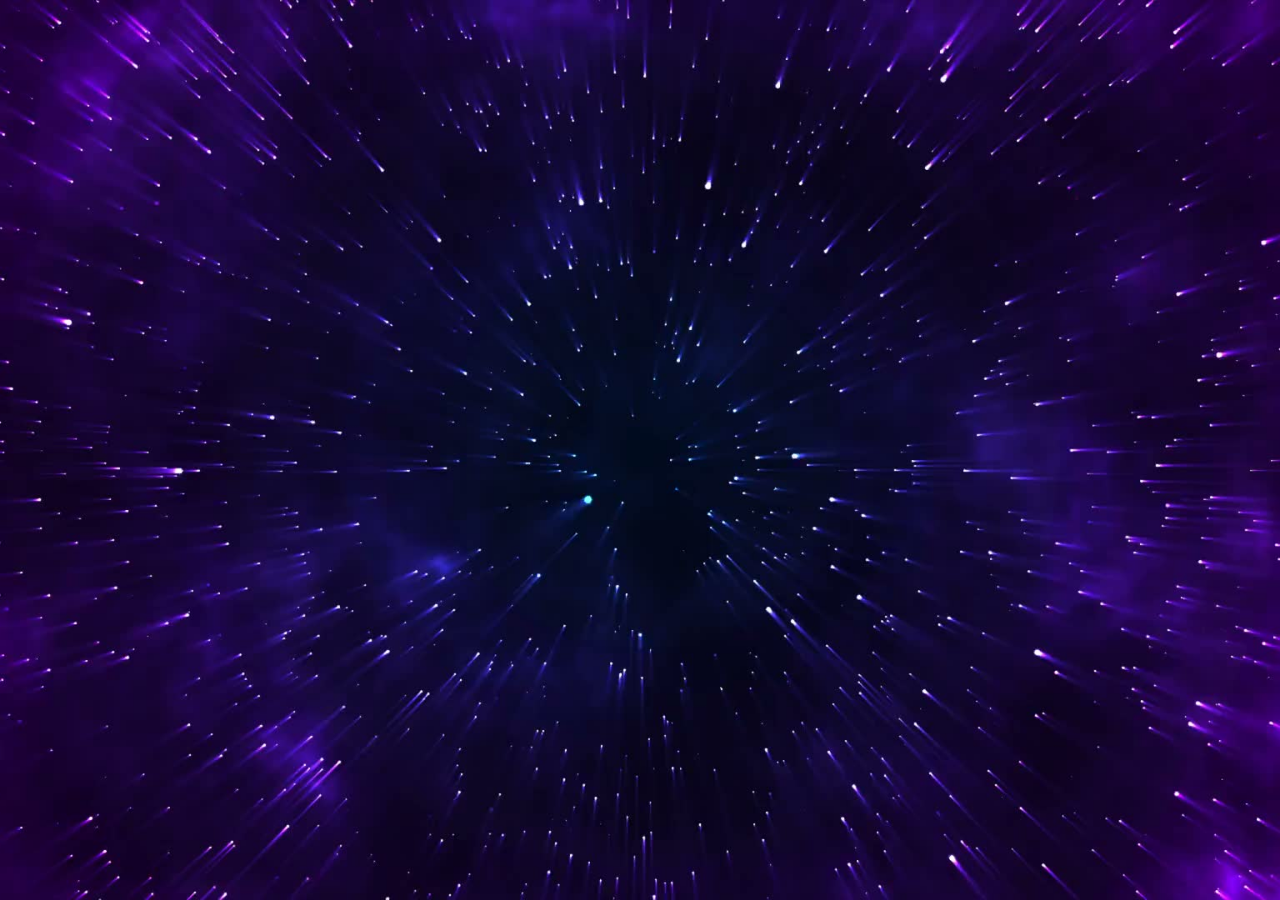
<file: index.html>
<!DOCTYPE html>
<html lang="ru">
<head>
<meta charset="UTF-8">
<meta name="viewport" content="width=device-width, initial-scale=1.0">
<title>Аль-асма аль-хусна</title>
<link rel="icon" href="assets/icon-192.png">
<link rel="manifest" href="manifest.json">
<link rel="apple-touch-icon" href="assets/apple-touch-icon.png">
<meta name="apple-mobile-web-app-capable" content="yes">
<meta name="mobile-web-app-capable" content="yes">
<meta name="apple-mobile-web-app-status-bar-style" content="black-translucent">
<meta name="theme-color" content="#05030f">
<link rel="preconnect" href="https://fonts.googleapis.com">
<link rel="preconnect" href="https://fonts.gstatic.com" crossorigin>
<link href="https://fonts.googleapis.com/css2?family=Amiri&family=Inter:wght@400;600;700&display=swap" rel="stylesheet" media="print" onload="this.media='all'">
<noscript><link href="https://fonts.googleapis.com/css2?family=Amiri&family=Inter:wght@400;600;700&display=swap" rel="stylesheet"></noscript>
<link rel="modulepreload" href="assets/vendor/three.module.js">
<link rel="preload" as="image" href="assets/beads/bead_1.webp">
<link rel="preload" as="image" href="assets/beads/bead_2.webp">
<link rel="preload" as="image" href="assets/beads/bead_3.webp">
<link rel="preload" as="image" href="assets/beads/bead_4.webp">
<link rel="stylesheet" href="css/styles.css">
<script type="importmap">
{
  "imports": {
    "three": "./assets/vendor/three.module.js"
  }
}
</script>
</head>
<body>
<video id="bg" poster="assets/space-poster.jpg" autoplay muted loop playsinline preload="auto"></video>
<script>
document.getElementById('bg').src = innerWidth <= 640 ? 'assets/space-bg-720.mp4' : 'assets/space-bg.mp4';
</script>
<div id="emblem" aria-hidden="true">
  <div class="star star-veil"></div>
  <svg class="star star-line" viewBox="0 0 335.169 335.169">
    <path d="M51.584 51.584H283.584V283.584H51.584V51.584Z" stroke="#9a55e8" stroke-width="2.5" fill="none"/>
    <path d="M167.584 3.536L331.633 167.584L167.584 331.633L3.536 167.584L167.584 3.536Z" stroke="#9a55e8" stroke-width="2.5" fill="none"/>
  </svg>
  <div class="glow"></div>
  <div id="calligraphy" class="calligraphy"><span></span></div>
</div>
<canvas id="scene"></canvas>
<button id="menuBtn" type="button" aria-label="Поиск имени">☰</button>
<button id="randomBtn" type="button" aria-label="Случайное имя">✦</button>
<main id="card"></main>
<section id="menu" hidden></section>
<div id="hint" hidden>Листай нить свайпом или стрелками — каждая бусина открывает имя</div>
<section id="page" hidden></section>
<script type="module" src="js/app.js"></script>
</body>
</html>
</file>
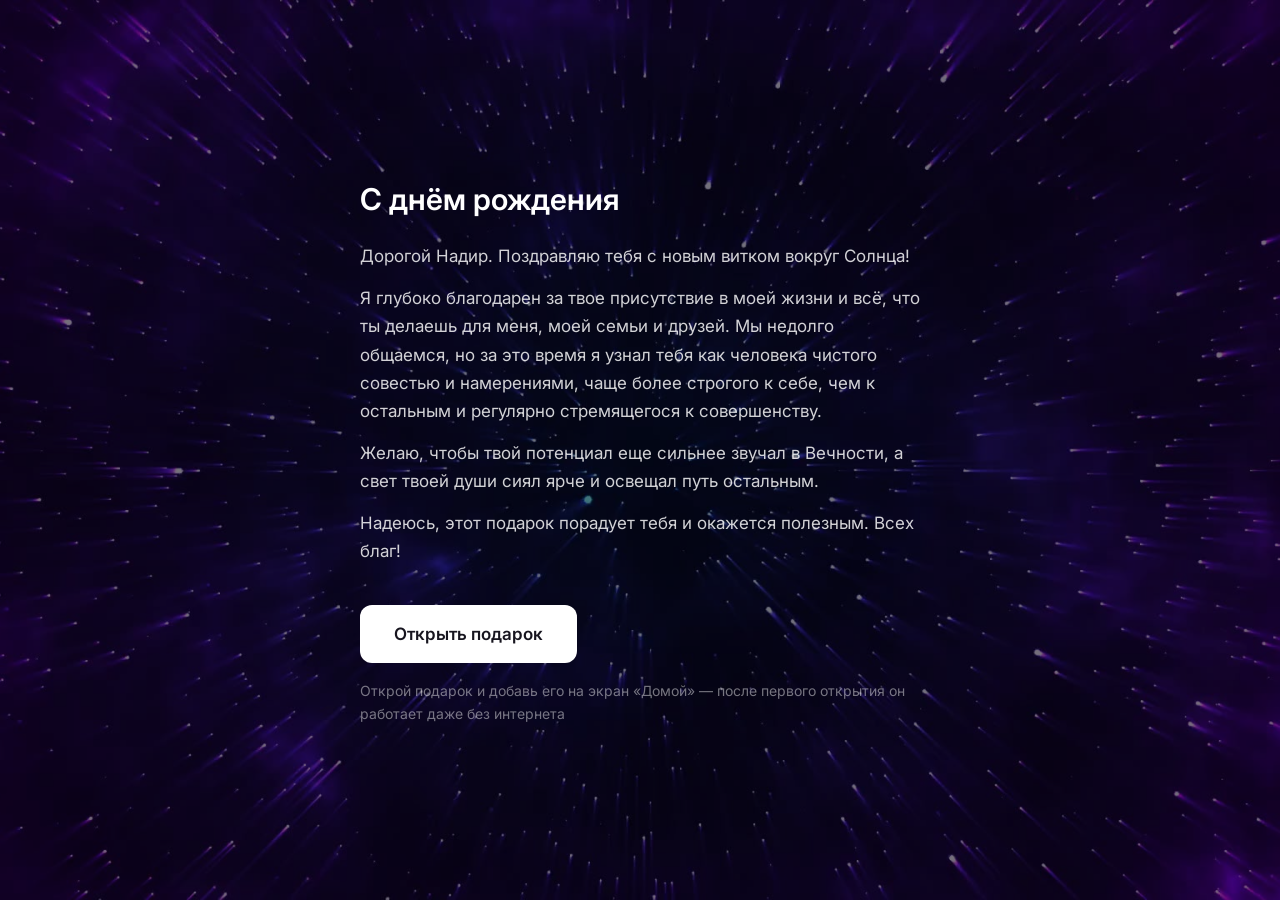
<file: gift.html>
<!DOCTYPE html>
<html lang="ru">
<head>
<meta charset="UTF-8">
<meta name="viewport" content="width=device-width, initial-scale=1.0">
<title>Тебе</title>
<link rel="icon" href="assets/icon-192.png">
<link rel="manifest" href="manifest.json">
<link rel="apple-touch-icon" href="assets/apple-touch-icon.png">
<meta name="apple-mobile-web-app-capable" content="yes">
<meta name="theme-color" content="#05030f">
<link href="https://fonts.googleapis.com/css2?family=Inter:wght@400;600&display=swap" rel="stylesheet" media="print" onload="this.media='all'">
<style>
* { margin: 0; box-sizing: border-box; }
body {
  min-height: 100vh;
  background: #05030f url('assets/space-poster.jpg') center / cover no-repeat fixed;
  color: #fff;
  font: 17px/1.65 'Inter', system-ui, sans-serif;
  display: grid;
  place-items: center;
  padding: 24px;
}
.veil { position: fixed; inset: 0; background: rgba(5, 3, 15, 0.55); }
.gift {
  position: relative;
  max-width: 560px;
  text-align: left;
  animation: rise 1.4s ease both;
}
@keyframes rise { from { opacity: 0; translate: 0 18px; } }
h1 { font-size: 30px; font-weight: 600; margin-bottom: 18px; }
p { color: rgba(255, 255, 255, 0.82); margin-bottom: 14px; }
.go {
  display: inline-block;
  margin-top: 26px;
  background: #fff;
  color: #17151f;
  text-decoration: none;
  padding: 15px 34px;
  border-radius: 12px;
  font-weight: 600;
}
.hint { margin-top: 16px; font-size: 14px; color: rgba(255, 255, 255, 0.45); }
</style>
</head>
<body>
<div class="veil"></div>
<main class="gift">
  <h1>С днём рождения</h1>
  <p>Дорогой Надир. Поздравляю тебя с новым витком вокруг Солнца!</p>
  <p>Я глубоко благодарен за твое присутствие в моей жизни и всё, что ты делаешь
  для меня, моей семьи и друзей. Мы недолго общаемся, но за это время я узнал тебя
  как человека чистого совестью и намерениями, чаще более строгого к себе, чем
  к остальным и регулярно стремящегося к совершенству.</p>
  <p>Желаю, чтобы твой потенциал еще сильнее звучал в Вечности, а свет твоей души
  сиял ярче и освещал путь остальным.</p>
  <p>Надеюсь, этот подарок порадует тебя и окажется полезным. Всех благ!</p>
  <a class="go" href="./">Открыть подарок</a>
  <div class="hint">Открой подарок и добавь его на экран «Домой» — после первого открытия он работает даже без интернета</div>
</main>
</body>
</html>
</file>
<file: css/styles.css>
:root {
  --violet: #5b2bf0;
  --pink: #ff48d7;
  --ink: #17151f;
  --ink-soft: #4a4658;
}
* { margin: 0; box-sizing: border-box; }
body {
  background: #05030f;
  color: #fff;
  font: 16px/1.55 'Inter', system-ui, sans-serif;
  min-height: 100vh;
  overflow: hidden;
  touch-action: pan-y;
}

#bg { position: fixed; inset: 0; width: 100%; height: 100%; object-fit: cover; z-index: 0; }

/* плавное появление при загрузке: космос → чётки → эмблема и карточка */
#scene, #emblem, #card, #menuBtn, #randomBtn, #hint { opacity: 0; transition: opacity 0.9s ease; }
body.beads-in #scene { opacity: 1; }
body.ui-in #emblem { opacity: 1; }
body.ui-in #card { opacity: 1; transition-delay: 0.3s; }
body.ui-in #menuBtn, body.ui-in #randomBtn { opacity: 1; transition-delay: 0.5s; }
body.ui-in #hint { opacity: 1; transition-delay: 0.7s; }
#scene { position: fixed; inset: 0; width: 100%; height: 100%; display: block; z-index: 2; touch-action: none; }

/* эмблема руб аль-хизб */
#emblem {
  position: fixed;
  top: 3vh;
  left: 50%;
  translate: -50% 0;
  width: min(300px, 42vw);
  aspect-ratio: 1;
  z-index: 1;
  pointer-events: none;
}
.star { position: absolute; inset: 0; width: 100%; height: 100%; animation: spin 90s linear infinite; }
/* звезда-стекло: фон просвечивает сквозь форму, тонированный лиловым */
.star-veil {
  clip-path: polygon(98.90% 50.00%, 84.55% 64.31%, 84.58% 84.58%, 64.31% 84.55%, 50.00% 98.90%, 35.69% 84.55%, 15.42% 84.58%, 15.45% 64.31%, 1.10% 50.00%, 15.45% 35.69%, 15.42% 15.42%, 35.69% 15.45%, 50.00% 1.10%, 64.31% 15.45%, 84.58% 15.42%, 84.55% 35.69%);
  background: rgba(84, 30, 160, 0.5);
  backdrop-filter: brightness(1.6) contrast(1.6) saturate(1.4);
  -webkit-backdrop-filter: brightness(1.6) contrast(1.6) saturate(1.4);
}
.star-line {
  opacity: 0.95;
  filter: drop-shadow(0 0 5px rgba(130, 95, 255, 0.9)) drop-shadow(0 0 14px rgba(90, 60, 230, 0.6));
}
.glow {
  position: absolute;
  inset: 26%;
  border-radius: 50%;
  background: radial-gradient(circle, rgba(255, 72, 215, 0.9) 0%, rgba(255, 72, 215, 0.35) 38%, transparent 62%);
  filter: blur(34px);
}
.calligraphy {
  position: absolute;
  inset: 0;
  display: grid;
  place-items: center;
  font-family: 'Amiri', serif;
  font-size: clamp(40px, 5.5vw, 72px);
  line-height: 1.15;
  text-align: center;
  color: #fff;
  text-shadow:
    0 0 18px rgba(255, 255, 255, 0.55),
    0 10px 42px rgba(255, 72, 215, 0.8);
}
@keyframes spin { to { rotate: 360deg; } }

/* карточка-выжимка */
#card {
  position: fixed;
  left: 50%;
  translate: -50% 0;
  bottom: 5vh;
  width: min(560px, calc(100vw - 32px));
  z-index: 3;
}
/* карточка в языке эмблемы: тёмное стекло с неоновой кромкой */
.card {
  position: relative;
  background: rgba(10, 6, 26, 0.66);
  backdrop-filter: blur(14px) saturate(1.2);
  -webkit-backdrop-filter: blur(14px) saturate(1.2);
  color: #fff;
  border: 1px solid rgba(170, 105, 245, 0.85);
  border-radius: 12px;
  padding: 26px 30px 28px;
  box-shadow:
    0 0 22px rgba(140, 70, 240, 0.45),
    inset 0 0 24px rgba(122, 60, 220, 0.14),
    0 24px 70px rgba(0, 0, 0, 0.45);
  overflow: hidden;
}
/* бейдж — четверть руб аль-хизба, центр звезды в углу карточки */
.badge {
  position: absolute;
  top: 0;
  right: 0;
  width: 108px;
  height: 108px;
  clip-path: polygon(100% 0%, 100% 98%, 71.3% 69.2%, 30.7% 69.3%, 30.8% 28.7%, 2% 0%);
  background: linear-gradient(135deg, #7b3cf0, #5b2bf0);
  color: #fff;
  font-weight: 600;
  font-size: 16px;
  display: grid;
  place-items: start end;
  padding: 22px 26px 0 0;
}
.card h1 { font-size: 26px; line-height: 1.25; padding-right: 62px; }
.card h1 .ar { font-family: 'Amiri', serif; font-weight: 400; }
.card .translation { font-size: 24px; margin-top: 2px; color: rgba(255, 255, 255, 0.92); }
.card .teaser {
  margin-top: 14px;
  color: rgba(255, 255, 255, 0.72);
  max-height: 6.2em;
  overflow-y: auto;
  padding-right: 10px;
  scrollbar-width: thin;
  scrollbar-color: rgba(154, 85, 232, 0.5) transparent;
}
.card .teaser::-webkit-scrollbar { width: 5px; }
.card .teaser::-webkit-scrollbar-thumb { background: rgba(154, 85, 232, 0.5); border-radius: 3px; }
.card .ref { color: rgba(255, 255, 255, 0.45); white-space: nowrap; }
#page .ref { color: rgba(255, 255, 255, 0.45); font-size: 14px; }
.more {
  margin-top: 20px;
  display: inline-block;
  background: #fff;
  color: var(--ink);
  border: 0;
  padding: 12px 24px;
  border-radius: 10px;
  font: 600 15px/1 'Inter', system-ui, sans-serif;
  cursor: pointer;
}
.more:hover { filter: brightness(0.92); }

/* меню: кнопка и панель всех имён */
#menuBtn {
  position: fixed;
  top: 20px;
  left: 24px;
  z-index: 3;
  width: 44px;
  height: 44px;
  border-radius: 50%;
  border: 1px solid rgba(255, 255, 255, 0.25);
  background: rgba(8, 4, 22, 0.55);
  backdrop-filter: blur(10px);
  -webkit-backdrop-filter: blur(10px);
  color: #fff;
  font-size: 18px;
  cursor: pointer;
}
#randomBtn {
  position: fixed;
  top: 74px;
  left: 24px;
  z-index: 3;
  width: 44px;
  height: 44px;
  border-radius: 50%;
  border: 1px solid rgba(255, 255, 255, 0.25);
  background: rgba(8, 4, 22, 0.55);
  backdrop-filter: blur(10px);
  -webkit-backdrop-filter: blur(10px);
  color: var(--pink);
  font-size: 16px;
  cursor: pointer;
}
#menu {
  position: fixed;
  inset: 0;
  z-index: 5;
  overflow-y: auto;
  background: rgba(8, 4, 22, 0.86);
  backdrop-filter: blur(20px);
  -webkit-backdrop-filter: blur(20px);
}
.menu-inner { max-width: 680px; margin: 0 auto; padding: 72px 24px 64px; }
.menu-search {
  width: 100%;
  background: rgba(255, 255, 255, 0.07);
  border: 1px solid rgba(255, 255, 255, 0.2);
  border-radius: 10px;
  padding: 13px 16px;
  color: #fff;
  font: inherit;
  outline: none;
}
.menu-search:focus { border-color: var(--pink); }
.menu-search::placeholder { color: rgba(255, 255, 255, 0.4); }
.menu-prompt { margin-top: 14px; color: rgba(255, 255, 255, 0.45); font-size: 14px; }
.menu-list {
  list-style: none;
  padding: 0;
  margin-top: 18px;
}
.menu-list li {
  display: flex;
  align-items: baseline;
  gap: 10px;
  padding: 9px 6px;
  border-radius: 8px;
  cursor: pointer;
}
.menu-list li:hover { background: rgba(255, 255, 255, 0.07); }
.menu-num { color: var(--pink); font-size: 12px; min-width: 22px; text-align: right; }
.menu-name { font-weight: 600; }
.menu-tr { color: rgba(255, 255, 255, 0.55); font-size: 13px; }
.menu-empty { color: rgba(255, 255, 255, 0.45); }

/* онбординг-подсказка первого визита */
#hint {
  position: fixed;
  left: 50%;
  translate: -50% 0;
  top: calc(3vh + min(300px, 42vw) + 12px);
  z-index: 3;
  background: rgba(8, 4, 22, 0.78);
  border: 1px solid rgba(255, 255, 255, 0.18);
  color: rgba(255, 255, 255, 0.85);
  font-size: 14px;
  padding: 10px 18px;
  border-radius: 999px;
  backdrop-filter: blur(10px);
  -webkit-backdrop-filter: blur(10px);
  animation: hint-in 0.6s ease 1.2s backwards;
  transition: opacity 0.5s;
  pointer-events: none;
  white-space: nowrap;
  max-width: calc(100vw - 32px);
}
#hint.fade { opacity: 0; }
@keyframes hint-in { from { opacity: 0; translate: -50% 10px; } }
@media (max-width: 640px) {
  #hint { display: none; }
  /* вертикальный свайп листает чётки даже с карточки; прокрутка живёт только в окне аята */
  #card { touch-action: none; }
  .card .teaser { touch-action: pan-y; }
}

/* полноэкранная страница имени */
#page {
  position: fixed;
  inset: 0;
  z-index: 4;
  overflow-y: auto;
  background: rgba(8, 4, 22, 0.86);
  backdrop-filter: blur(20px);
  -webkit-backdrop-filter: blur(20px);
}
.page-inner { max-width: 680px; margin: 0 auto; padding: 72px 24px 96px; }
.page-close {
  position: fixed;
  top: 20px;
  right: 24px;
  width: 44px;
  height: 44px;
  border-radius: 50%;
  border: 1px solid rgba(255, 255, 255, 0.25);
  background: transparent;
  color: #fff;
  font-size: 20px;
  cursor: pointer;
}
.page-num { color: var(--pink); letter-spacing: 0.25em; font-size: 13px; }
.page-arabic {
  font-family: 'Amiri', serif;
  font-size: 84px;
  line-height: 1.35;
  margin-top: 8px;
  text-shadow: 0 8px 44px rgba(255, 72, 215, 0.5);
}
.page-translit { font-size: 26px; font-weight: 600; margin-top: 4px; }
.page-tr { margin-top: 16px; }
.page-tr .tr { font-size: 18px; }
.page-tr small { display: block; color: rgba(255, 255, 255, 0.55); margin-bottom: 6px; }
.page-section { margin-top: 30px; }
.page-section h2 { font-size: 13px; letter-spacing: 0.2em; text-transform: uppercase; color: rgba(255, 255, 255, 0.5); margin-bottom: 10px; }
.page-section p { color: rgba(255, 255, 255, 0.88); }
.pair-link {
  display: inline-block;
  margin-top: 14px;
  color: var(--pink);
  background: none;
  border: 0;
  font: inherit;
  cursor: pointer;
  text-decoration: underline;
  text-underline-offset: 4px;
  padding: 0;
}
.page-footnote { margin-top: 30px; color: rgba(255, 255, 255, 0.45); font-size: 14px; }
.muraqaba { list-style: none; padding: 0; }
.muraqaba li {
  color: rgba(255, 255, 255, 0.88);
  padding: 10px 0 10px 26px;
  position: relative;
}
.muraqaba li + li { border-top: 1px solid rgba(255, 255, 255, 0.08); }
.muraqaba li::before {
  content: '✦';
  position: absolute;
  left: 0;
  color: var(--pink);
  font-size: 13px;
}

@media (max-width: 640px) {
  #emblem { width: 52vw; top: 2vh; }
  .card h1 { font-size: 21px; }
  .card .translation { font-size: 19px; }
  .page-arabic { font-size: 60px; }
}
</file>
